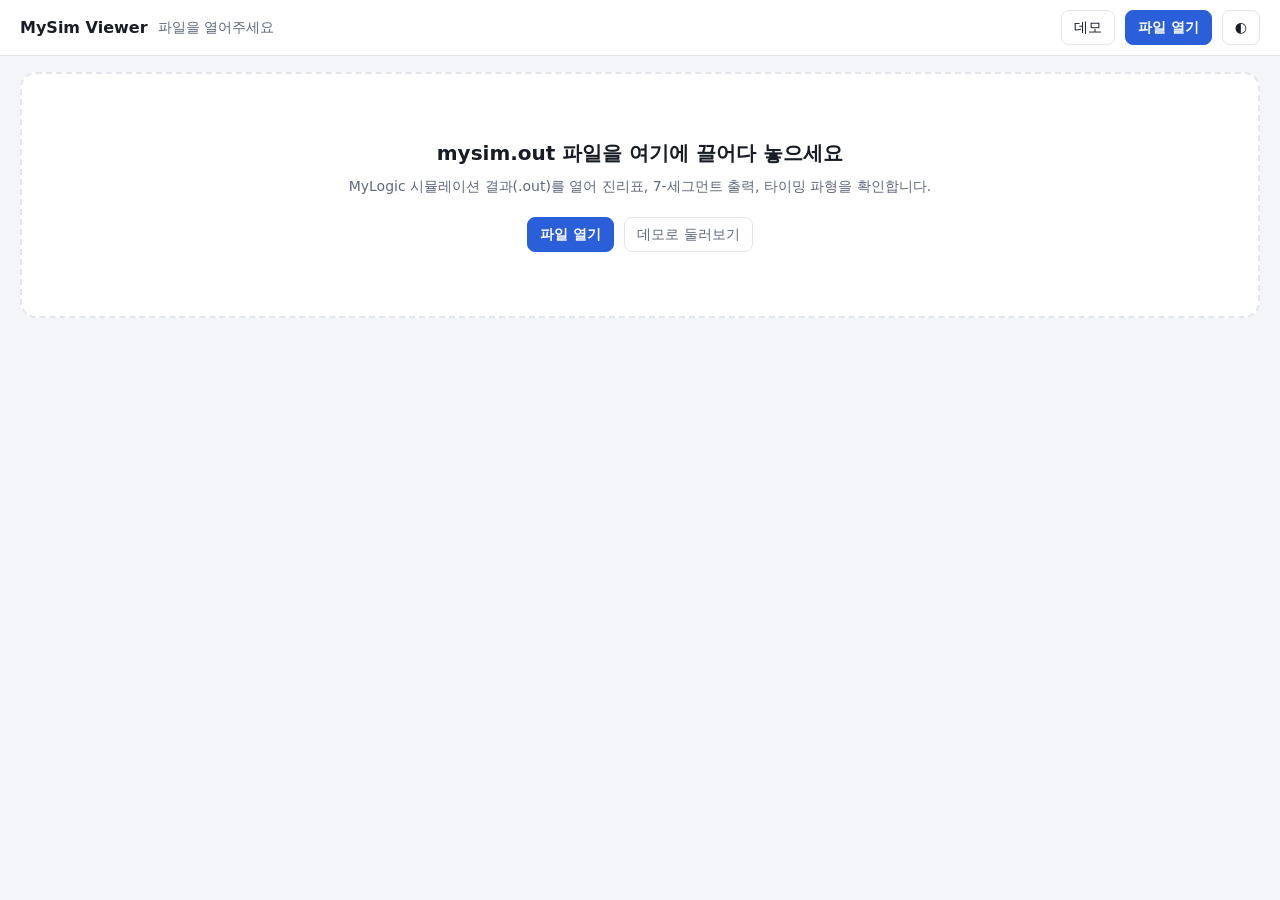
<file: index.html>
<!doctype html>
<html lang="ko">
<head>
<meta charset="utf-8">
<meta name="viewport" content="width=device-width,initial-scale=1">
<title>MySim Viewer</title>
<link rel="icon" href="data:image/svg+xml,%3Csvg xmlns='http://www.w3.org/2000/svg' viewBox='0 0 60 100'%3E%3Cpath fill='%23f03535' d='M10 6L14 2H46L50 6L46 10H14ZM52 8L56 12V44L52 48L48 44V12ZM52 52L56 56V88L52 92L48 88V56ZM10 94L14 90H46L50 94L46 98H14ZM8 52L12 56V88L8 92L4 88V56ZM8 8L12 12V44L8 48L4 44V12ZM10 50L14 46H46L50 50L46 54H14Z'/%3E%3C/svg%3E">
<style>
/* ───────── 토큰 ───────── */
:root{
  --bg:#f4f5f8;--panel:#fff;--ink:#181c24;--muted:#5f697c;--line:#e2e5eb;--soft:#f1f3f7;
  --accent:#2b5fd9;--accent-ink:#fff;
  --ok:#0f7a38;--ok-bg:#e4f5ea;--bad:#c62828;--bad-bg:#fdeaea;--warn:#a15c00;--warn-bg:#fff2dc;
  --seg-on:#f03535;--seg-off:#e6e9ef;--seg-x:#f5a524;
  --b1:#0e7c66;--b0:#636d80;--bx:#9c5b00;
  --shadow:0 1px 2px rgba(16,24,40,.06),0 1px 3px rgba(16,24,40,.08);
  --mono:Consolas,"D2Coding",monospace;
  color-scheme:light;
}
:root[data-theme=dark]{
  --bg:#0f1218;--panel:#171b23;--ink:#e6e9ef;--muted:#98a2b3;--line:#272d38;--soft:#1e232d;
  --accent:#6f9bff;--accent-ink:#0b1020;
  --ok:#4ade80;--ok-bg:#12281b;--bad:#ff7b7b;--bad-bg:#331717;--warn:#fbbf24;--warn-bg:#33270e;
  --seg-on:#ff4d4d;--seg-off:#262c37;--seg-x:#f5a524;
  --b1:#4fd1b5;--b0:#8a94a6;--bx:#fbbf24;
  --shadow:none;
  color-scheme:dark;
}

/* ───────── 기본 ───────── */
*{box-sizing:border-box}
html,body{margin:0}
[hidden]{display:none!important}
body{background:var(--bg);color:var(--ink);font:14px/1.5 "Segoe UI","Malgun Gothic",system-ui,sans-serif}
button,select,input{font:inherit;color:inherit}
button{background:var(--panel);border:1px solid var(--line);border-radius:8px;padding:6px 12px;cursor:pointer;min-height:34px}
button:hover{background:var(--soft)}
button.primary{background:var(--accent);border-color:var(--accent);color:var(--accent-ink);font-weight:600}
button.primary:hover{filter:brightness(1.08)}
button.ghost{background:transparent}
select{background:var(--panel);border:1px solid var(--line);border-radius:8px;padding:5px 8px;min-height:32px}
:is(button,select,input):focus-visible{outline:2px solid var(--accent);outline-offset:2px}
h2{font-size:13px;font-weight:600;color:var(--muted);letter-spacing:.02em;margin:0 0 10px;display:flex;align-items:center;gap:8px}
.grow{flex:1}
.mono{font-family:var(--mono)}
.hint{color:var(--muted);font-size:12px;margin-top:8px}
kbd{font:11px var(--mono);background:var(--soft);border:1px solid var(--line);border-radius:4px;padding:0 5px}
.chk{display:inline-flex;align-items:center;gap:6px;color:var(--muted);cursor:pointer;user-select:none}
.pill{font-size:12px;font-weight:600;border-radius:999px;padding:1px 10px;background:var(--soft);color:var(--muted)}
.pill.ok{background:var(--ok-bg);color:var(--ok)}
.pill.bad{background:var(--bad-bg);color:var(--bad)}
.tools{display:inline-flex;gap:4px}
.tools button{min-height:26px;padding:0 9px;font-size:12px}
@media(prefers-reduced-motion:reduce){*{transition:none!important}}

/* ───────── 레이아웃 ───────── */
.bar{display:flex;align-items:center;gap:10px;padding:10px 20px;background:var(--panel);border-bottom:1px solid var(--line);position:sticky;top:0;z-index:20;flex-wrap:wrap}
.brand{font-size:16px;font-weight:700}
.file{color:var(--muted);min-width:0;overflow:hidden;text-overflow:ellipsis;white-space:nowrap;flex:1 1 200px}
.file b{color:var(--ink);font-weight:600}
main{max-width:1320px;margin:0 auto;padding:16px 20px 40px}
.card{background:var(--panel);border:1px solid var(--line);border-radius:12px;padding:14px 16px;box-shadow:var(--shadow);min-width:0}
/* 왼쪽 열: 출력 검증 · 진리표 / 오른쪽 열: 전체 출력 · 파형 */
.cols{display:grid;grid-template-columns:420px minmax(0,1fr);gap:16px;align-items:start}
.col{display:flex;flex-direction:column;gap:16px;min-width:0}
.noseg :is(#galleryCard,#big){display:none}
@media(max-width:940px){                       /* 좁은 화면: 한 줄로 쌓되 검증 → 전체 출력 → 파형 → 진리표 순서 */
  .cols{grid-template-columns:1fr}
  .col{display:contents}
  #verifyCard{order:1} #mapCard{order:2} #galleryCard{order:3} #waveCard{order:4} #tableCard{order:5}
}

.empty{border:2px dashed var(--line);border-radius:16px;padding:64px 24px;text-align:center;color:var(--muted);background:var(--panel)}
.empty h1{font-size:20px;color:var(--ink);margin:0 0 8px}
.empty p{margin:0 0 20px}
.empty .actions{display:flex;gap:10px;justify-content:center;flex-wrap:wrap}
.drop{position:fixed;inset:0;z-index:50;background:color-mix(in srgb,var(--accent) 18%,transparent);border:3px dashed var(--accent);display:flex;align-items:center;justify-content:center;font-size:22px;font-weight:600;color:var(--accent);backdrop-filter:blur(2px)}
.notes{display:flex;flex-direction:column;gap:6px;margin-bottom:12px}
.note{background:var(--warn-bg);color:var(--warn);border-radius:8px;padding:8px 12px;font-size:13px}
.toast{position:fixed;left:50%;bottom:24px;transform:translateX(-50%);background:var(--ink);color:var(--bg);padding:10px 16px;border-radius:10px;z-index:60;box-shadow:0 6px 24px rgba(0,0,0,.25);max-width:90vw}

/* ───────── 출력 검증 ───────── */
.big{display:flex;justify-content:center;padding:6px 0 4px}
.big svg{width:150px;height:auto}
.vinfo{text-align:center;color:var(--muted);font-size:13px;min-height:20px}
.vinfo b{color:var(--ink)}
.verdict{margin:10px 0 12px;padding:8px 12px;border-radius:8px;font-size:13px;text-align:center;background:var(--soft);color:var(--muted);min-height:38px;display:flex;align-items:center;justify-content:center}
.verdict.ok{background:var(--ok-bg);color:var(--ok)}
.verdict.bad{background:var(--bad-bg);color:var(--bad)}
.verdict .nw{white-space:nowrap}
.verdict .dim{opacity:.7}
.cmp{display:flex;align-items:center;justify-content:center;gap:3px;margin-top:5px}
.cmp .k{width:30px;margin-right:4px;text-align:right;font-size:11px;opacity:.75}
.cmp.head .sg{background:none;font-weight:600;font-size:11px;opacity:.6}
.sg{display:inline-flex;align-items:center;justify-content:center;width:23px;height:24px;border-radius:5px;font:700 13px var(--mono);background:color-mix(in srgb,currentColor 9%,transparent)}
.sg.w{background:var(--bad);color:var(--panel)}
.verdict .fix{margin-top:6px}
.ctrl{display:grid;grid-template-columns:44px 1fr 1.4fr;gap:8px}
.ctrl button{min-height:40px}
#slider{width:100%;margin:12px 0 4px;accent-color:var(--accent)}
.line{display:flex;align-items:center;gap:10px;flex-wrap:wrap;color:var(--muted);font-size:13px;margin-top:6px}
.chips{display:flex;flex-wrap:wrap;gap:4px;margin-top:14px;padding-top:12px;border-top:1px solid var(--line)}
.chip{font:12px var(--mono);background:var(--soft);border-radius:6px;padding:1px 7px;color:var(--b0)}
.chip.v1{color:var(--b1);font-weight:700}
.chip.vx{color:var(--bx);font-weight:700}
.chip i{font-style:normal;opacity:.75;margin-right:4px}

/* 7-세그먼트 */
.s{fill:var(--seg-off);transition:fill .12s}
.s.on{fill:var(--seg-on)}
.s.x{fill:var(--seg-x)}
.s.d{stroke:var(--accent);stroke-width:1.8;stroke-dasharray:3 2;stroke-linejoin:round}
.sl{font:600 6px system-ui,sans-serif;fill:var(--muted);text-anchor:middle;dominant-baseline:central;pointer-events:none;opacity:.85}
.sl.on{fill:#fff}

/* 갤러리 */
.gallery{display:grid;grid-template-columns:repeat(auto-fill,minmax(64px,1fr));gap:8px}
.tile{position:relative;display:flex;flex-direction:column;align-items:center;gap:4px;padding:8px 4px 6px;border-radius:10px;background:var(--soft);border:1px solid transparent;min-height:0}
.tile svg{width:30px;height:auto}
.tile .lb{font:600 12px var(--mono);color:var(--muted)}
.tile .mk{position:absolute;top:3px;right:5px;font-size:11px;font-weight:700;color:var(--ok)}
.tile.cur{border-color:var(--accent);background:color-mix(in srgb,var(--accent) 12%,var(--panel))}
.tile.cur .lb{color:var(--ink)}
.tile.bad{background:var(--bad-bg)}
.tile.bad :is(.lb,.mk){color:var(--bad)}
.tile.na{opacity:.6}
.tile .wg{font:700 11px var(--mono);color:var(--bad);background:color-mix(in srgb,var(--bad) 14%,transparent);border-radius:4px;padding:0 5px;letter-spacing:.05em}
.segsum{display:flex;flex-wrap:wrap;align-items:center;gap:6px;margin-bottom:10px}
.segsum .lbl{color:var(--bad);font-size:12px;font-weight:600}
.segsum button{min-height:28px;padding:2px 10px;font-size:12px;color:var(--bad);border-color:var(--bad);background:var(--bad-bg)}
.segsum button b{font:700 13px var(--mono)}

/* 진리표 */
.tablewrap{max-height:520px;overflow:auto;border:1px solid var(--line);border-radius:8px}
table{border-collapse:separate;border-spacing:0;font:12.5px var(--mono);width:100%}
th,td{padding:3px 8px;text-align:center;border-bottom:1px solid var(--line);white-space:nowrap}
thead th{position:sticky;top:0;background:var(--soft);z-index:2;font-weight:600;color:var(--muted)}
th.tm,td.tm{position:sticky;left:0;background:var(--panel);text-align:right;z-index:1;border-right:1px solid var(--line)}
thead th.tm{z-index:3;background:var(--soft)}
th.in{color:var(--accent);box-shadow:inset 0 -2px 0 var(--accent)}
th.seg{color:var(--accent)}
th.sep,td.sep{border-right:2px solid var(--muted)}
td.b0{color:var(--b0)}
td.b1{color:var(--b1);font-weight:700}
td.bx{color:var(--bx);font-weight:700;background:var(--warn-bg)}
td.wr{outline:2px solid var(--bad);outline-offset:-2px;background:var(--bad-bg);color:var(--bad);font-weight:700}
td.vv{font-weight:700;color:var(--ink);border-left:1px solid var(--line)}
td.vv .hx{margin-left:6px;font-weight:400;color:var(--muted)}
tbody tr{cursor:pointer}
tbody tr:hover td{background:var(--soft)}
tbody tr.cur td{background:color-mix(in srgb,var(--accent) 16%,var(--panel))}
tbody tr.cur td.tm{box-shadow:inset 3px 0 0 var(--accent)}
.more{padding:8px;color:var(--muted);text-align:center;font-size:12px}
.more .bd{color:var(--bad)}
/* 신호 매핑 */
#mapCard>summary{cursor:pointer;font-weight:600;font-size:13px}
#mapCard small{font-weight:400;color:var(--muted);margin-left:6px}
.mapgrid{display:flex;gap:10px;align-items:center;margin:8px 0}
.mapgrid>b{flex:none;width:44px;font-size:12px;color:var(--muted)}
.maprow{display:flex;flex-wrap:wrap;gap:6px 10px}
.mp{display:inline-flex;align-items:center;gap:4px}
.mp span{font:600 12px var(--mono)}
.mp select{max-width:110px}
.maptools{display:flex;gap:8px;margin-top:8px}

/* 파형 */
.wavewrap{display:flex;overflow:auto;max-height:560px;border:1px solid var(--line);border-radius:8px;background:var(--panel)}
.lanes{position:sticky;left:0;z-index:2;background:var(--panel);border-right:1px solid var(--line);flex:none;padding-top:26px}
.lane{height:28px;display:flex;align-items:center;padding:0 10px;font:12px var(--mono);white-space:nowrap}
.lane.bus{color:var(--accent);font-weight:700}
#wave{flex:none;display:block;cursor:crosshair}
</style>
</head>
<body>

<header class="bar">
  <div class="brand">MySim Viewer</div>
  <div class="file" id="fileInfo">파일을 열어주세요</div>
  <label class="chk" id="watchWrap" hidden title="시뮬레이션을 다시 돌려 파일이 바뀌면 자동으로 다시 읽습니다"><input type="checkbox" id="watch"> 변경 자동 감지</label>
  <button id="btnReload" class="ghost" hidden>다시 읽기</button>
  <button id="btnDemo" class="ghost">데모</button>
  <button id="btnOpen" class="primary">파일 열기</button>
  <button id="btnTheme" class="ghost" title="라이트/다크 전환" aria-label="테마 전환">◐</button>
</header>

<main>
  <section id="empty" class="empty">
    <h1>mysim.out 파일을 여기에 끌어다 놓으세요</h1>
    <p>MyLogic 시뮬레이션 결과(.out)를 열어 진리표, 7-세그먼트 출력, 타이밍 파형을 확인합니다.</p>
    <div class="actions">
      <button class="primary" id="btnOpen2">파일 열기</button>
      <button id="btnDemo2">데모로 둘러보기</button>
    </div>
  </section>

  <div id="content" hidden>
    <div class="notes" id="notes"></div>

    <div class="cols">
      <div class="col">
        <section class="card" id="verifyCard">
          <h2>출력 검증</h2>
          <div class="big" id="big"></div>
          <div class="vinfo" id="vinfo"></div>
          <div class="verdict" id="verdict" role="status"></div>
          <div class="ctrl">
            <button id="bFirst" title="처음으로 (Home)" aria-label="처음으로">⏮</button>
            <button id="bPrev" title="이전 (←)">◀ 이전</button>
            <button id="bNext" class="primary" title="다음 (→ 또는 Space)">다음 출력 확인 ▶</button>
          </div>
          <input type="range" id="slider" min="0" max="0" value="0" aria-label="단계 이동">
          <div class="line">
            <span id="stepText" class="mono"></span>
            <span class="grow"></span>
            <label class="chk"><input type="checkbox" id="auto"> 자동 재생</label>
            <select id="speed" aria-label="재생 속도">
              <option value="1500">느리게</option>
              <option value="800" selected>보통</option>
              <option value="300">빠르게</option>
            </select>
          </div>
          <div class="line">
            <span>검증 기준</span>
            <select id="mode" aria-label="검증 기준">
              <option value="bcd">BCD 0–9</option>
              <option value="hex">Hex 0–F</option>
              <option value="off">끄기</option>
            </select>
            <span>출력 극성</span>
            <select id="polarity" aria-label="출력 극성" title="공통 애노드 등 0이 켜짐인 회로는 Active Low로 바꾸세요">
              <option value="high">켜짐=1</option>
              <option value="low">켜짐=0 (Active Low)</option>
            </select>
            <span class="grow"></span>
            <label class="chk" id="foldWrap" title="같은 값이 반복되는 행은 처음 한 번만 봅니다"><input type="checkbox" id="fold" checked> 반복 행 접기</label>
          </div>
          <div class="chips" id="chips"></div>
        </section>

        <details class="card" id="mapCard" hidden>
          <summary>신호 매핑 <small id="mapState"></small></summary>
          <p class="hint">신호 이름이 <b>A~G</b>·<b>W X Y Z</b>가 아닐 때 어느 신호가 무엇인지 직접 고릅니다. 입력은 최상위 비트(W)부터 고르고, 모두 비워 두면 파일의 VECTOR 또는 추정을 씁니다. 같은 파일을 다시 읽어도 유지되며 다른 파일을 열면 초기화됩니다.</p>
          <div class="mapgrid"><b>A–G</b><div class="maprow" id="mapSeg"></div></div>
          <div class="mapgrid"><b>입력</b><div class="maprow" id="mapInp"></div></div>
          <div class="maptools"><button id="mapApply" class="primary">적용</button><button id="mapReset">자동으로 되돌리기</button></div>
        </details>

        <section class="card" id="tableCard">
          <h2>진리표</h2>
          <div class="tablewrap" id="tableWrap"><table id="tbl"></table></div>
        </section>
      </div>

      <div class="col">
        <section class="card" id="galleryCard">
          <h2>전체 출력 <span id="summary" class="pill"></span></h2>
          <div class="segsum" id="segSummary" hidden></div>
          <div class="gallery" id="gallery"></div>
          <div class="more" id="galleryMore" hidden></div>
          <div class="hint">칸을 누르면 해당 입력으로 이동합니다. 붉은색 칸은 표준 7-세그먼트와 다른 출력이고, 아래 글자가 틀린 세그먼트입니다.</div>
        </section>

        <section class="card" id="waveCard">
          <h2><span class="grow">타이밍 파형</span>
            <span class="tools"><button id="zOut" aria-label="축소">−</button><button id="zIn" aria-label="확대">＋</button><button id="zFit">맞춤</button></span>
          </h2>
          <div class="wavewrap" id="waveWrap"><div class="lanes" id="lanes"></div><canvas id="wave"></canvas></div>
          <div class="hint">파형을 누르면 그 시점으로 이동 · <kbd>Ctrl</kbd>+휠로 확대/축소 · 키보드 <kbd>←</kbd> <kbd>→</kbd> <kbd>Space</kbd> <kbd>Home</kbd></div>
        </section>
      </div>
    </div>
  </div>
</main>

<div class="drop" id="drop" hidden>놓아서 열기</div>
<input type="file" id="fileIn" accept=".out,.txt" hidden>

<script>
'use strict';
/* MySim 결과 파일(.out) 뷰어.
   .out 형식:  VECTOR / WATCH / TABLE_ORDER 머리말(';'로 끝남) → START → "시간 비트열" 행들 → END
   화면 구성:  출력 검증(7-세그먼트) · 전체 출력 · 진리표 · 타이밍 파형 */

/* ════════════════════════════════════════════════════════════════
   0. 설정 · 유틸
   ════════════════════════════════════════════════════════════════ */
const CFG = {
  tableRows:      3000,   // 진리표에 그리는 최대 행
  galleryTiles:   96,     // 전체 출력에 그리는 최대 칸
  maxInputs:      8,      // 입력 신호 추정 대상의 최대 개수
  maxSignals:     24,     // 이보다 신호가 많으면 입력 추정을 건너뜀
  detectBudgetMs: 600,    // 입력 추정에 쓸 최대 시간
  watchMs:        1500,   // 파일 변경 확인 주기
  toastMs:        3500,
  tickMinPx:      70,     // 파형 시간 눈금 최소 간격
  maxCanvasPx:    15000,  // 파형 캔버스 최대 폭
};

const $  = s => document.querySelector(s);
const $$ = s => document.querySelectorAll(s);
const esc = s => String(s).replace(/[&<>"]/g, c => ({'&':'&amp;','<':'&lt;','>':'&gt;','"':'&quot;'}[c]));
const bstr = (v, k) => v.toString(2).padStart(k, '0');
const hexStr = (v, bits) => '0x' + v.toString(16).toUpperCase().padStart(Math.ceil(bits / 4), '0');
const range = n => Array.from({length:n}, (_, i) => i);
const cssVar = n => getComputedStyle(document.documentElement).getPropertyValue(n).trim();
const withAlpha = (hex, aa) => hex + aa;                    // '#rrggbb' + 2자리 16진 알파
const stampOf = f => f.lastModified + ':' + f.size;         // 파일이 바뀌었는지 비교용

const store = {                                             // 설정 기억 (막힌 환경이면 조용히 무시)
  get(k){ try { return localStorage.getItem('mysim-' + k); } catch { return null; } },
  set(k, v){ try { localStorage.setItem('mysim-' + k, v); } catch { /* 저장소를 못 쓰는 환경 */ } },
};

// 마우스로 컨트롤을 조작한 뒤에는 포커스를 놓아 방향키가 단계 이동에 쓰이게 한다.
// 키보드로 조작한 경우에는 포커스를 그대로 둔다 (키보드 사용자가 자리를 잃지 않도록)
let lastByPointer = false;
addEventListener('pointerdown', () => { lastByPointer = true; }, true);
addEventListener('keydown', () => { lastByPointer = false; }, true);
const blurAfter = fn => e => { fn(e); if (lastByPointer) e.target.blur(); };
// 비동기 핸들러의 오류를 알림으로 보여준다
const guard = fn => async (...args) => { try { return await fn(...args); } catch (e) { toast(e.message || String(e)); } };

let toastTimer;
function toast(msg){
  $$('.toast').forEach(e => e.remove());
  const t = document.createElement('div');
  t.className = 'toast'; t.textContent = msg; document.body.appendChild(t);
  clearTimeout(toastTimer); toastTimer = setTimeout(() => t.remove(), CFG.toastMs);
}

/* ════════════════════════════════════════════════════════════════
   1. 파서  (.out → D)
      D   = { maxTime, signals[], vectors[], rows[], seg, vec, warns[] }
      row = { i, t, bits, vs[], v }     bits: 신호별 '0'|'1'|'X' 문자열,
                                        vs: 벡터별 값(X 있으면 null), v: 판정용 입력값
   ════════════════════════════════════════════════════════════════ */
function decodeBuf(buf){
  try { return new TextDecoder('utf-8', {fatal:true}).decode(buf); }
  catch { return new TextDecoder('euc-kr').decode(buf); }      // MyLogic은 CP949로 저장
}

function parse(text){
  const lines = text.split(/\r?\n/);
  const start = lines.findIndex(l => l.trim().toUpperCase() === 'START');
  if (start < 0) throw new Error('START 줄을 찾을 수 없습니다. MySim 결과(.out) 파일이 맞는지 확인해 주세요.');

  const D = {maxTime:null, watch:[], order:[], vectors:[], rows:[], warns:[]};

  // 머리말: ';'로 끝나는 문장들 (WATCH 등은 여러 줄에 걸칠 수 있다)
  const hasTitle = /^\[.*\]/.test(lines[0] || '');
  const head = lines.slice(hasTitle ? 1 : 0, start).join(' ');
  for (const stmt of head.split(';').map(s => s.trim()).filter(Boolean)) {
    const [kw, ...rest] = stmt.split(/\s+/);
    switch (kw.toUpperCase()) {
      case 'MAX_TIME':    D.maxTime = Number.isFinite(Number(rest[0])) ? Number(rest[0]) : null; break;
      case 'WATCH':       D.watch = rest; break;
      case 'TABLE_ORDER': D.order = rest; break;
      case 'VECTOR':      D.vectors.push({name:rest[0], members:rest.slice(1)}); break;
    }
  }
  // 데이터 열 순서는 TABLE_ORDER. (WATCH 끝에는 VECTOR 이름이 섞여 있으므로 fallback 때 제외)
  const vecNames = new Set(D.vectors.map(v => v.name));
  D.signals = D.order.length ? D.order : D.watch.filter(n => !vecNames.has(n));

  for (const raw of lines.slice(start + 1)) {
    const l = raw.trim();
    if (!l) continue;
    if (l.toUpperCase() === 'END') break;
    const m = /^(\d+)\s*(.*)$/.exec(l);
    if (!m) continue;
    let bits = m[2].replace(/\s+/g, '').toUpperCase();
    if (bits.length !== D.signals.length) {
      if (D.warns.length < 3) D.warns.push(`시간 ${m[1]}: 값 개수(${bits.length})가 신호 개수(${D.signals.length})와 다릅니다.`);
      bits = bits.padEnd(D.signals.length, 'X').slice(0, D.signals.length);
    }
    D.rows.push({i:D.rows.length, t:Number(m[1]), bits:bits.replace(/[^01]/g, 'X')});
  }
  if (!D.rows.length) throw new Error('데이터 행이 없습니다.');

  for (const v of D.vectors) {
    v.idx = v.members.map(n => D.signals.indexOf(n));
    if (v.idx.includes(-1)) { D.warns.push('VECTOR 정의: 일부 신호를 찾지 못했습니다.'); v.idx = v.idx.filter(i => i >= 0); }
  }
  D.fileVectors = D.vectors.filter(v => v.idx.length);        // 파일의 VECTOR 문장 (신호 매핑으로 입력이 지정되면 그 벡터가 앞에 붙는다)
  const up = D.signals.map(s => s.toUpperCase());
  const seg = [...'ABCDEFG'].map(c => up.indexOf(c));
  D.map = {seg:seg.every(i => i >= 0) ? seg : null, inputs:null};
  finishD(D);
  return D;
}

/* D.map(= {seg, inputs})에 따라 벡터 · 입력값(r.vs, r.v) · 7-세그먼트(D.seg, D.vec)를 정한다.
   inputs가 있으면 그 4개 신호가 "입력값" 벡터(맨 앞)가 된다. 화면에는 파일에 적힌 이름 대신 "입력값"으로 표시한다 */
function finishD(D){
  const {seg, inputs} = D.map;
  let vecs = D.fileVectors;
  if (inputs) {
    const key = inputs.join(',');
    vecs = [{name:'IN', members:inputs.map(i => D.signals[i]), idx:inputs.slice(), src:'map'}, ...vecs.filter(v => v.idx.join(',') !== key)];
  }
  D.vectors = vecs.map(v => ({...v}));
  D.vectors.forEach((v, k) => { v.label = D.vectors.length > 1 ? `입력값${k + 1}` : '입력값'; });
  for (const r of D.rows) r.vs = D.vectors.map(v => {
    const s = v.idx.map(i => r.bits[i]).join('');
    return s.includes('X') ? null : parseInt(s, 2);
  });

  // 7-세그먼트: A~G 신호가 모두 있을 때. 판정에 쓸 입력 벡터는 A~G를 포함하지 않는 첫 벡터
  D.seg = seg;
  const vk = D.vectors.findIndex(v => !D.seg || !v.idx.some(i => D.seg.includes(i)));
  D.vec = vk >= 0 ? D.vectors[vk] : null;
  for (const r of D.rows) r.v = D.vec ? r.vs[vk] : null;
}


/* ════════════════════════════════════════════════════════════════
   2. 상태
   ════════════════════════════════════════════════════════════════ */
const S = {
  D:null,
  cur:0,                  // 선택된 행 (D.rows 인덱스)
  steps:[],               // 단계로 다루는 행 인덱스들 (접기를 켜면 중복 제거)
  canFold:false, fold:true,
  mode:'bcd',             // 7-세그먼트 판정 기준
  evals:[],               // 행별 판정 결과
  auto:null,              // 자동 재생 타이머
  galleryAll:false,       // 전체 출력을 칸 수 제한 없이 그릴지
  inputs:[], cols:[],     // 추정한 입력 신호 / 진리표 열 순서(입력 → 출력)
  handle:null, stamp:'', watch:null,          // 파일 핸들(File System Access API)과 변경 감지
  wave:{lanes:[], rows:[], t0:0, tEnd:1, ppu:null},   // 파형: ppu = 시간 1당 픽셀 수
};

/* ════════════════════════════════════════════════════════════════
   3. 7-세그먼트: 표준 패턴, 판정, SVG
   ════════════════════════════════════════════════════════════════ */
// a b c d e f g 순서. 관용적으로 모양이 갈리는 글자는 여러 모양을 모두 정답으로 본다
//   1: 오른쪽(b,c) / 왼쪽(e,f)   6: 위 획 유무   7: 왼쪽 위(f) 획 유무   9: 아래 획 유무
//   A: 대문자 / 소문자 a         C: 대문자 C / 소문자 c
const PAT = {
  0:['1111110'], 1:['0110000','0000110'], 2:['1101101'], 3:['1111001'], 4:['0110011'],
  5:['1011011'], 6:['1011111','0011111'], 7:['1110000','1110010'], 8:['1111111'],
  9:['1111011','1110011'], 10:['1110111','1111101'], 11:['0011111'], 12:['1001110','0001101'],
  13:['0111101'], 14:['1001111'], 15:['1000111'],
};
const DIGIT = ['0','1','2','3','4','5','6','7','8','9','A','b','C','d','E','F'];
const SEG_NAMES = 'ABCDEFG';

/* 출력 극성: 기본은 1이 켜짐(Active High). low면 0이 켜짐(Active Low · 공통 애노드).
   파일의 값은 그대로 두고, 세그먼트를 읽을 때 litBit으로 "켜짐=1" 값으로 바꿔 해석한다. X는 그대로 X */
const POL = {low:false};
const litBit = b => POL.low ? (b === '0' ? '1' : b === '1' ? '0' : b) : b;
const segBits = r => S.D.seg && S.D.seg.map(i => litBit(r.bits[i]));

// 행 하나의 판정: {st:'ok'|'bad'|'na', ...}
function evalRow(r){
  if (!S.D.seg || S.mode === 'off' || r.v == null) return {st:'na'};
  if (r.v > (S.mode === 'hex' ? 15 : 9)) return {st:'na', why:'검증 범위 밖'};
  const got = segBits(r).join('');
  if (PAT[r.v].includes(got)) return {st:'ok'};
  // 가장 가까운 표준 모양과 비교해 어느 세그먼트가 틀렸는지 알려준다 (X는 항상 다른 값으로 센다)
  const dist = p => [...p].filter((c, i) => c !== got[i]).length;
  const want = PAT[r.v].reduce((a, b) => dist(b) < dist(a) ? b : a);
  const diffs = [...want].flatMap((c, i) => c === got[i] ? [] : [i]);
  return {st:'bad', got, want, diffs, hasX:got.includes('X')};
}
const evalAll = () => { S.evals = S.D.rows.map(evalRow); };

const SEG_POLY = [
  '10,6 14,2 46,2 50,6 46,10 14,10',     // a
  '52,8 56,12 56,44 52,48 48,44 48,12',  // b
  '52,52 56,56 56,88 52,92 48,88 48,56', // c
  '10,94 14,90 46,90 50,94 46,98 14,98', // d
  '8,52 12,56 12,88 8,92 4,88 4,56',     // e
  '8,8 12,12 12,44 8,48 4,44 4,12',      // f
  '10,50 14,46 46,46 50,50 46,54 14,54', // g
];
const SEG_LABEL_POS = [[30,6],[52,28],[52,72],[30,94],[8,72],[8,28],[30,50]];

// states: 세그먼트 7개의 '0'|'1'|'X'.  wrong: 틀린 세그먼트 번호들(점선 표시)
function segSvg(states, {labels = false, wrong = []} = {}){
  let h = '<svg viewBox="0 0 60 100" aria-hidden="true">';
  for (let i = 0; i < 7; i++) {
    const on = states[i] === '1', cls = on ? 'on' : states[i] === '0' ? '' : 'x';
    h += `<polygon class="s ${cls}${wrong.includes(i) ? ' d' : ''}" points="${SEG_POLY[i]}"/>`;
    if (labels) h += `<text class="sl${on ? ' on' : ''}" x="${SEG_LABEL_POS[i][0]}" y="${SEG_LABEL_POS[i][1]}">${SEG_NAMES[i]}</text>`;
  }
  return h + '</svg>';
}

// 세그먼트 7칸을 글자로 나열: 켜진 것은 그 글자(A~G), 꺼진 것은 ·, X는 X. wrong에 든 칸은 빨갛게
function segStrip(bits, wrong){
  return [...bits].map((b, i) => {
    const ch = b === '1' ? SEG_NAMES[i] : b === '0' ? '·' : b === 'X' ? 'X' : b;
    return `<span class="sg${wrong.includes(i) ? ' w' : ''}">${ch}</span>`;
  }).join('');
}

// 판정 결과를 안내 문구로 바꾼다 → {cls, html}
function verdictView(r, e){
  if (e.st === 'ok') return {cls:'ok', html:`✓ 일치 — 표준 7-세그먼트 "${DIGIT[r.v]}"`};
  if (e.st === 'bad') {
    const fixes = e.diffs.map(i => `<span class="nw">${SEG_NAMES[i]}는 ` +
      (e.got[i] === 'X' ? 'X(미정)' : e.want[i] === '1' ? '켜져야 함' : '꺼져야 함') + '</span>').join(', ');
    return {cls:'bad', html:
      `<div><div>✗ ${e.hasX ? 'X(미정) 값 포함' : '불일치'} — "${DIGIT[r.v]}"</div>` +
      `<div class="cmp head"><span class="k"></span>${segStrip(SEG_NAMES, [])}</div>` +
      `<div class="cmp"><span class="k">기대</span>${segStrip(e.want, e.diffs)}</div>` +
      `<div class="cmp"><span class="k">실제</span>${segStrip(e.got, e.diffs)}</div>` +
      `<div class="fix">${fixes} <span class="dim">(점선 표시)</span></div></div>`};
  }
  const text = !S.D.seg ? '이 파일에는 A–G 세그먼트 신호가 없어 자동 판정을 하지 않습니다.'
    : S.mode === 'off' ? '자동 판정 꺼짐'
    : e.why || '입력값을 알 수 없어 판정하지 않습니다.';
  return {cls:'', html:esc(text)};
}

/* ════════════════════════════════════════════════════════════════
   4. 단계(steps): 반복 행 접기, 이동
   ════════════════════════════════════════════════════════════════ */
function computeSteps(){
  const rows = S.D.rows;
  // 끝에 연속된 X 행은 "시뮬레이션 끝" 표시이므로 접기 대상에서 제외
  let end = rows.length;
  if (rows.some(r => !r.bits.includes('X'))) while (end > 1 && rows[end - 1].bits.includes('X')) end--;
  const seen = new Set(), uniq = [];
  for (const r of rows.slice(0, end)) if (!seen.has(r.bits)) { seen.add(r.bits); uniq.push(r.i); }
  S.canFold = uniq.length < rows.length;
  $('#foldWrap').hidden = !S.canFold;
  S.steps = S.fold && S.canFold ? uniq : range(rows.length);
}

// 선택 행이 steps 안에서 몇 번째인지 (steps에 없으면 그 앞의 가장 가까운 단계)
function stepPos(){
  let k = 0;
  while (k + 1 < S.steps.length && S.steps[k + 1] <= S.cur) k++;
  return k;
}

function selectRow(i){
  S.cur = Math.max(0, Math.min(S.D.rows.length - 1, i));
  refreshSelection();
}
const goFirst = () => selectRow(S.steps[0]);
const goLast  = () => selectRow(S.steps[S.steps.length - 1]);
const goNext  = () => selectRow(S.steps[(stepPos() + 1) % S.steps.length]);
function goPrev(){
  const k = stepPos();
  selectRow(S.steps[S.steps[k] < S.cur ? k : Math.max(0, k - 1)]);
}
function setAuto(on){
  clearInterval(S.auto);
  S.auto = on ? setInterval(goNext, Number($('#speed').value)) : null;
  $('#auto').checked = on;
}

/* ════════════════════════════════════════════════════════════════
   5. 입력 신호 추정 (진리표에서 입력 열을 앞으로 모으는 데 사용)
   ════════════════════════════════════════════════════════════════ */
/* .out에는 입·출력 구분이 없으므로
   "행을 유일하게 결정하면서 시간순으로 0,1,2…로 세는" 신호 조합을 찾는다. */
function detectInputs(D){
  const N = D.signals.length;
  if (N < 2 || N > CFG.maxSignals) return null;

  const clean = D.rows.filter(r => !r.bits.includes('X'));
  const uniq = [...new Set(clean.map(r => r.bits))];
  if (uniq.length < 2) return null;

  const flips = new Array(N).fill(0);            // 신호별 값이 바뀐 횟수 (많이 바뀔수록 LSB)
  for (let i = 1; i < clean.length; i++) for (let j = 0; j < N; j++) if (clean[i - 1].bits[j] !== clean[i].bits[j]) flips[j]++;
  const isCounting = idx => {
    const lsbFirst = idx.slice().sort((a, b) => flips[b] - flips[a] || b - a);
    return uniq.every((bits, p) => lsbFirst.reduce((v, s, k) => v | (bits[s] === '1') << k, 0) === p);
  };
  const isKey = idx => new Set(uniq.map(b => idx.map(i => b[i]).join(''))).size === uniq.length;

  const t0 = performance.now();
  for (let n = Math.max(1, Math.ceil(Math.log2(uniq.length))); n <= Math.min(CFG.maxInputs, N - 1); n++) {
    let fallback = null;                          // 세기 패턴은 아니지만 행을 결정하는 첫 조합
    const idx = range(n);
    for (;;) {
      if (performance.now() - t0 > CFG.detectBudgetMs) return fallback;
      if (isKey(idx)) {
        if (isCounting(idx)) return idx.slice();
        fallback ??= idx.slice();
      }
      let p = n - 1;                              // 다음 조합
      while (p >= 0 && idx[p] === N - n + p) p--;
      if (p < 0) break;
      idx[p]++;
      for (let q = p + 1; q < n; q++) idx[q] = idx[q - 1] + 1;
    }
    if (fallback) return fallback;
  }
  return null;
}

// 표시 순서(MSB→LSB): VECTOR와 같은 집합이면 그 순서, 아니면 파일의 열 순서
function displayOrder(idxs){
  const same = S.D.vectors.find(v => v.idx.length === idxs.length && v.idx.every(i => idxs.includes(i)));
  return same ? same.idx.slice() : idxs.slice().sort((a, b) => a - b);
}

// 진리표 열 순서: 입력 신호(MSB→LSB) 다음에 나머지(출력)
function autoInputs(){
  const found = S.D.vec?.src === 'map' ? S.D.vec.idx.slice() : detectInputs(S.D);    // 직접 지정한 입력은 추정하지 않는다
  S.inputs = found ? (S.D.vec?.src === 'map' ? found : displayOrder(found)) : [];
  S.cols = [...S.inputs, ...range(S.D.signals.length).filter(i => !S.inputs.includes(i))];
}

/* ════════════════════════════════════════════════════════════════
   6. 화면: 알림 · 갤러리 · 진리표 · 선택 영역
   ════════════════════════════════════════════════════════════════ */
function renderNotes(){
  const D = S.D, notes = [...D.warns];
  if (!D.signals.length) notes.push('신호가 없는 결과 파일입니다. 시뮬레이션에 WATCH 신호가 지정됐는지 확인해 주세요.');
  else if (D.seg && !D.vec) notes.push('A–G 출력은 있지만 입력값을 묶은 VECTOR가 없어 자동 판정은 하지 않습니다. 눈으로 확인하거나 회로에 VECTOR를 추가해 주세요.');
  if (D.seg && POL.low) notes.push('출력 극성이 Active Low(공통 애노드)입니다. 파일의 0을 "켜짐"으로 읽습니다. (진리표의 값은 파일 그대로)');
  $('#notes').innerHTML = notes.map(t => `<div class="note">${esc(t)}</div>`).join('');
}

// 전체 출력 칸에 쓰는 이름: 입력값이 있으면 그 글자(0~F), 없으면 시간
const rowLabel = r => r.v == null ? (S.D.vec ? 'X' : `t${r.t}`) : DIGIT[r.v] ?? r.v;

// 틀린 세그먼트별로 묶어 요약 버튼으로 보여준다. 누르면 그 오류가 처음 나오는 입력으로 이동
function renderSegSummary(){
  const box = $('#segSummary'), byseg = new Map();
  for (const i of S.steps) for (const k of S.evals[i].diffs ?? []) byseg.set(k, [...byseg.get(k) ?? [], i]);
  box.hidden = !byseg.size;
  box.innerHTML = !byseg.size ? '' : '<span class="lbl">문제 세그먼트</span>' +
    [...byseg].sort((a, b) => a[0] - b[0]).map(([k, rows]) => {
      const shown = rows.slice(0, 6).map(i => rowLabel(S.D.rows[i])).join(', ') + (rows.length > 6 ? ' …' : '');
      return `<button data-i="${rows[0]}" title="처음 나오는 입력으로 이동"><b>${SEG_NAMES[k]}</b> ${rows.length}건 · 입력 ${esc(shown)}</button>`;
    }).join('');
}

function renderGallery(){
  const D = S.D;
  if (!D.seg) return;
  // 칸이 많으면 일부만 그리되, 나머지가 있다는 것과 그중 불일치 수를 알리고 펼칠 수 있게 한다
  const shown = S.galleryAll ? S.steps : S.steps.slice(0, CFG.galleryTiles), hidden = S.steps.length - shown.length;
  const hiddenBad = S.steps.slice(shown.length).filter(i => S.evals[i].st === 'bad').length;
  $('#gallery').innerHTML = shown.map(i => {
    const r = D.rows[i], {st, diffs} = S.evals[i];
    const tip = `시간 ${r.t}` + (diffs ? ` · 불일치: ${diffs.map(k => SEG_NAMES[k]).join(' ')}` : '');
    const wrong = diffs ? `<span class="wg">${diffs.map(k => SEG_NAMES[k]).join(' ')}</span>` : '';
    return `<button class="tile ${st}" data-i="${i}" title="${tip}"><span class="mk">${st === 'ok' ? '✓' : st === 'bad' ? '✗' : ''}</span>${segSvg(segBits(r))}<span class="lb">${esc(rowLabel(r))}</span>${wrong}</button>`;
  }).join('');
  $('#galleryMore').hidden = !hidden;
  $('#galleryMore').innerHTML = hidden
    ? `<span>${S.steps.length}칸 중 ${shown.length}칸만 표시했습니다${hiddenBad ? ` — <b class="bd">나머지에 불일치 ${hiddenBad}개</b>` : ''}</span> <button id="galleryAll">나머지 ${hidden}칸 모두 보기</button>` : '';
  renderSegSummary();

  const count = st => S.steps.filter(i => S.evals[i].st === st).length;
  const ok = count('ok'), bad = count('bad'), pill = $('#summary');
  [pill.textContent, pill.className] =
    ok + bad === 0 ? ['검증 안 함', 'pill'] :
    bad === 0      ? [`${ok}/${ok} 일치`, 'pill ok'] :
                     [`${bad}개 불일치 · ${ok}개 일치`, 'pill bad'];
}

function renderTable(){
  const D = S.D, nIn = S.inputs.length;
  const sep = k => nIn && k === nIn - 1 ? ' sep' : '';         // 입력 | 출력 구분선
  const head = S.cols.map((si, k) => {
    const cls = S.inputs.includes(si) ? 'in' : D.seg && D.seg.includes(si) ? 'seg' : '';
    return `<th class="${cls}${sep(k)}">${esc(D.signals[si])}</th>`;
  }).join('');
  const vecHead = D.vectors.map(v => `<th class="vv">${esc(v.label)}</th>`).join('');

  const body = S.steps.slice(0, CFG.tableRows).map(i => {
    const r = D.rows[i], wrong = S.evals[i].diffs;               // 판정에서 틀린 세그먼트 번호들
    const cells = S.cols.map((si, k) => {
      const ch = r.bits[si], bad = wrong && wrong.includes(D.seg.indexOf(si));
      return `<td class="${ch === '1' ? 'b1' : ch === '0' ? 'b0' : 'bx'}${sep(k)}${bad ? ' wr' : ''}">${ch}</td>`;
    }).join('');
    const vecs = r.vs.map((v, k) => `<td class="vv">${v == null ? 'X' : `${v}<span class="hx">${hexStr(v, D.vectors[k].idx.length)}</span>`}</td>`).join('');
    return `<tr data-i="${i}"><td class="tm">${r.t}</td>${cells}${vecs}</tr>`;
  }).join('');

  $('#tbl').innerHTML = `<thead><tr><th class="tm">시간</th>${head}${vecHead}</tr></thead><tbody>${body}</tbody>`;
  $('#tableWrap .more')?.remove();
  if (S.steps.length > CFG.tableRows) $('#tbl').insertAdjacentHTML('afterend', `<div class="more">처음 ${CFG.tableRows}행만 표시합니다 (전체 ${S.steps.length}행)</div>`);
}

/* ─ 선택 행에 따라 바뀌는 부분 ─ */
function renderVerify(r, e){
  const D = S.D;
  if (D.seg) $('#big').innerHTML = segSvg(segBits(r), {labels:true, wrong:e.diffs});

  $('#vinfo').innerHTML = `시간 <b>${r.t}</b>` + D.vectors.map((v, k) => {
    const bin = v.idx.map(i => r.bits[i]).join(''), val = r.vs[k];
    return ` · ${esc(v.label)} = <b>${bin}</b>${val != null ? ` (${val} · ${hexStr(val, v.idx.length)})` : ''}`;
  }).join('');

  const {cls, html} = verdictView(r, e), vd = $('#verdict');
  vd.className = 'verdict ' + cls; vd.innerHTML = html;

  const k = stepPos(), slider = $('#slider');
  slider.max = Math.max(0, S.steps.length - 1); slider.value = k;
  $('#stepText').textContent = `${k + 1} / ${S.steps.length}`;

  $('#chips').innerHTML = D.signals.map((n, i) => {
    const ch = r.bits[i];
    return `<span class="chip ${ch === '1' ? 'v1' : ch === 'X' ? 'vx' : ''}"><i>${esc(n)}</i>${ch}</span>`;
  }).join('');
}

function markOnly(selector, els){
  $$(selector + '.cur').forEach(e => e.classList.remove('cur'));
  els.forEach(e => e.classList.add('cur'));
}

function markTableRow(follow){
  const tr = $(`#tbl tr[data-i="${S.cur}"]`);
  markOnly('#tbl tr', tr ? [tr] : []);
  if (!tr || !follow) return;
  const wrap = $('#tableWrap'), headH = $('#tbl thead').offsetHeight;
  if (tr.offsetTop - headH < wrap.scrollTop) wrap.scrollTop = tr.offsetTop - headH;
  else if (tr.offsetTop + tr.offsetHeight > wrap.scrollTop + wrap.clientHeight) wrap.scrollTop = tr.offsetTop + tr.offsetHeight - wrap.clientHeight;
}

// 선택이 바뀔 때마다 부르는 단일 진입점. follow: 표·파형을 선택 위치로 스크롤할지
function refreshSelection(follow = true){
  const r = S.D.rows[S.cur];
  renderVerify(r, S.evals[S.cur]);
  markOnly('.tile', $$(`.tile[data-i="${S.cur}"]`));
  markTableRow(follow);
  drawWave(follow);
}

/* ════════════════════════════════════════════════════════════════
   7. 타이밍 파형 (canvas)
   ════════════════════════════════════════════════════════════════ */
const LANE_H = 28, HEAD_H = 26, WAVE_PAD = 8;

// 파형에 그릴 행들과 행 간격의 중앙값.
// 마지막 행이 MAX_TIME에 찍힌 "끝 표시"(바로 앞 행과 값이 같음)면 제외한다.
// MAX_TIME에 있어도 값이 바뀌었거나, MAX_TIME가 아닌 시각의 행은 실제 상태이므로 남긴다
function waveRows(D){
  const rows = D.rows.slice();
  const gaps = rows.slice(1).map((r, i) => r.t - rows[i].t).sort((a, b) => a - b);
  const median = gaps.length ? gaps[gaps.length >> 1] || 1 : 1;
  const [a, b] = [rows.at(-1), rows.at(-2)];
  if (rows.length > 2 && D.maxTime != null && a.t === D.maxTime && a.bits === b.bits) rows.pop();
  return {rows, median};
}

function buildWave(){
  const D = S.D, w = S.wave;
  const {rows, median} = waveRows(D);
  w.rows = rows;
  w.t0 = w.rows[0].t;
  w.tEnd = w.rows.at(-1).t + (w.rows.length > 1 ? median : 1);

  w.lanes = [
    ...D.vectors.map((v, k) => ({name:v.label, bus:true,  get:r => r.vs[k] == null ? 'X' : String(r.vs[k])})),
    ...D.signals.map((n, i)  => ({name:n,       bus:false, get:r => r.bits[i]})),
  ];
  for (const lane of w.lanes) {                   // 같은 값이 이어지는 구간을 하나로 합친다
    lane.segs = [];
    w.rows.forEach((r, i) => {
      const v = lane.get(r), t1 = w.rows[i + 1]?.t ?? w.tEnd, last = lane.segs.at(-1);
      if (last && last.v === v) last.t1 = t1; else lane.segs.push({t0:r.t, t1, v});
    });
  }
  $('#lanes').innerHTML = w.lanes.map(l => `<div class="lane ${l.bus ? 'bus' : ''}" title="${esc(l.name)}">${esc(l.name)}</div>`).join('');
}

const waveColors = () => ({ink:cssVar('--ink'), muted:cssVar('--muted'), line:cssVar('--line'), acc:cssVar('--accent'), bx:cssVar('--bx'), b1:cssVar('--b1')});

// 시간 눈금: 1·2·5 × 10^k 중 간격이 tickMinPx 이상인 첫 값
function tickStep(ppu){
  for (let e = 0; e < 9; e++) for (const m of [1, 2, 5]) if (m * 10 ** e * ppu >= CFG.tickMinPx) return m * 10 ** e;
  return 10 ** 9;
}

function drawAxis(ctx, g, c){
  const w = S.wave, step = tickStep(w.ppu);
  ctx.strokeStyle = c.line; ctx.fillStyle = c.muted; ctx.lineWidth = 1; ctx.textAlign = 'left';
  for (let t = Math.ceil(w.t0 / step) * step; t <= w.tEnd; t += step) {
    const x = Math.round(g.X(t)) + .5;
    ctx.beginPath(); ctx.moveTo(x, HEAD_H - 6); ctx.lineTo(x, g.H); ctx.stroke();
    ctx.fillText(String(t), x + 3, 10);
  }
}

// 버스: 육각형 안에 10진 값
function drawBusLane(ctx, lane, g, c, y0){
  const yHi = y0 + 7, yLo = y0 + LANE_H - 8, yMid = (yHi + yLo) / 2;
  ctx.textAlign = 'center';
  for (const sg of lane.segs) {
    const x1 = g.X(sg.t0), x2 = g.X(sg.t1), isX = sg.v === 'X', s = Math.min(4, (x2 - x1) / 3);
    ctx.beginPath();
    ctx.moveTo(x1 + s, yHi); ctx.lineTo(x2 - s, yHi); ctx.lineTo(x2, yMid);
    ctx.lineTo(x2 - s, yLo); ctx.lineTo(x1 + s, yLo); ctx.lineTo(x1, yMid); ctx.closePath();
    ctx.fillStyle = isX ? withAlpha(c.bx, '40') : withAlpha(c.acc, '22'); ctx.fill();
    ctx.strokeStyle = isX ? c.bx : c.acc; ctx.lineWidth = 1.2; ctx.stroke();
    if (x2 - x1 > ctx.measureText(sg.v).width + 12) { ctx.fillStyle = c.ink; ctx.fillText(sg.v, (x1 + x2) / 2, yMid + 1); }
  }
}

// 1비트 신호: 하이/로우 선, X는 색 띠
function drawBitLane(ctx, lane, g, c, y0){
  const yHi = y0 + 7, yLo = y0 + LANE_H - 8;
  let prevY = null;
  for (const sg of lane.segs) {
    const x1 = g.X(sg.t0), x2 = g.X(sg.t1);
    if (sg.v === 'X') {
      ctx.fillStyle = withAlpha(c.bx, '40'); ctx.fillRect(x1, yHi, x2 - x1, yLo - yHi);
      ctx.strokeStyle = c.bx; ctx.lineWidth = 1; ctx.strokeRect(x1 + .5, yHi + .5, x2 - x1, yLo - yHi);
      prevY = null; continue;
    }
    const y = sg.v === '1' ? yHi : yLo;
    ctx.strokeStyle = sg.v === '1' ? c.b1 : c.muted; ctx.lineWidth = 1.6;
    ctx.beginPath();
    if (prevY != null && prevY !== y) { ctx.moveTo(x1, prevY); ctx.lineTo(x1, y); } else ctx.moveTo(x1, y);
    ctx.lineTo(x2, y); ctx.stroke(); prevY = y;
  }
}

// 현재 위치 표시. 파형에서 제외된 마커 행을 골랐어도 끝 안쪽에 그린다. 반환: 커서 구간의 x 범위
function drawCursor(ctx, g, c){
  const w = S.wave, r = S.D.rows[S.cur], ri = w.rows.indexOf(r);
  const xc = g.X(Math.min(r.t, w.tEnd)), xn = g.X(ri >= 0 ? w.rows[ri + 1]?.t ?? w.tEnd : w.tEnd);
  ctx.fillStyle = withAlpha(c.acc, '1f'); ctx.fillRect(xc, 0, Math.max(2, xn - xc), g.H);
  ctx.strokeStyle = c.acc; ctx.lineWidth = 2;
  ctx.beginPath(); ctx.moveTo(xc, 0); ctx.lineTo(xc, g.H); ctx.stroke();
  return {xc, xn};
}

function drawWave(follow){
  const D = S.D, w = S.wave;
  if (!D || $('#content').hidden) return;
  const cv = $('#wave'), wrap = $('#waveWrap'), lanesW = $('#lanes').offsetWidth;

  const span = Math.max(1, w.tEnd - w.t0);
  w.ppu ??= Math.max(240, wrap.clientWidth - lanesW - 24) / span;    // 처음엔 화면 폭에 맞춤
  w.ppu = Math.min(w.ppu, CFG.maxCanvasPx / span);
  const g = {
    X: t => WAVE_PAD + (t - w.t0) * w.ppu,
    W: Math.ceil(span * w.ppu) + 2 * WAVE_PAD,
    H: HEAD_H + w.lanes.length * LANE_H + 4,
  };
  const dpr = window.devicePixelRatio || 1, ctx = cv.getContext('2d');
  cv.width = g.W * dpr; cv.height = g.H * dpr; cv.style.width = g.W + 'px'; cv.style.height = g.H + 'px';
  ctx.setTransform(dpr, 0, 0, dpr, 0, 0);
  ctx.font = '11px Consolas, monospace'; ctx.textBaseline = 'middle';

  const c = waveColors();
  drawAxis(ctx, g, c);
  w.lanes.forEach((lane, li) => {
    const y0 = HEAD_H + li * LANE_H;
    ctx.strokeStyle = c.line; ctx.lineWidth = 1;
    ctx.beginPath(); ctx.moveTo(0, y0 + LANE_H - .5); ctx.lineTo(g.W, y0 + LANE_H - .5); ctx.stroke();
    (lane.bus ? drawBusLane : drawBitLane)(ctx, lane, g, c, y0);
  });
  const {xc, xn} = drawCursor(ctx, g, c);

  if (follow) {                                   // 커서가 보이는 영역 밖이면 스크롤
    const viewW = wrap.clientWidth - lanesW;
    if (xc < wrap.scrollLeft + 20 || xn > wrap.scrollLeft + viewW - 20) wrap.scrollLeft = Math.max(0, xc - viewW / 3);
  }
}

function zoomWave(factor, anchorPx){
  const w = S.wave, wrap = $('#waveWrap'), lanesW = $('#lanes').offsetWidth;
  const ax = anchorPx ?? wrap.clientWidth / 2;                       // 확대 기준점(화면 x)
  const tAt = w.t0 + (wrap.scrollLeft + ax - lanesW - WAVE_PAD) / w.ppu;
  w.ppu = Math.max(0.0005, w.ppu * factor);
  drawWave(false);
  wrap.scrollLeft = Math.max(0, (tAt - w.t0) * w.ppu + WAVE_PAD + lanesW - ax);
}

/* ════════════════════════════════════════════════════════════════
   8. 파일 열기
   ════════════════════════════════════════════════════════════════ */
/* 새 파일을 화면에 올린다.  keep: 같은 파일을 다시 읽는 경우(선택 위치·확대 유지)
   handle/stamp: 새로 열 때 함께 기억할 파일 핸들 */
function loadBuffer(buf, name, {keep = false, handle = null, stamp = ''} = {}){
  let D;
  try { D = parse(decodeBuf(buf)); }
  catch (e) { toast(e.message); return false; }

  S.D = D;
  if (keep) { S.stamp = stamp; if (S.manual) applyManualNames(D); }
  else { S.cur = 0; S.wave.ppu = null; S.galleryAll = false; S.manual = null; setSource(handle, stamp); }
  computeSteps(); evalAll();
  if (!keep) S.cur = S.steps[0];
  S.cur = Math.min(S.cur, D.rows.length - 1);

  $('#empty').hidden = true; $('#content').hidden = false;
  document.body.classList.toggle('noseg', !D.seg);
  $('#fileInfo').innerHTML = `<b>${esc(name)}</b> · ` +
    [`행 ${D.rows.length}`, `신호 ${D.signals.length}`, D.maxTime != null && `MAX_TIME ${D.maxTime}`].filter(Boolean).join(' · ');

  autoInputs();
  buildWave(); renderNotes(); renderGallery(); renderTable(); renderMapping(!keep && !D.seg);
  refreshSelection();
  return true;
}

// 파일 핸들이 있으면 "다시 읽기/변경 감지"를 켠다
function setSource(handle, stamp){
  S.handle = handle; S.stamp = stamp;
  clearInterval(S.watch); S.watch = null; $('#watch').checked = false;
  $('#btnReload').hidden = $('#watchWrap').hidden = !handle;
}

async function loadHandle(handle){
  const f = await handle.getFile();
  loadBuffer(await f.arrayBuffer(), f.name, {handle, stamp:stampOf(f)});
}

// 여러 파일이 오면 첫 .out(없으면 첫 파일)을 연다
async function loadFiles(files){
  files = [...files];
  const f = files.find(f => /\.out$/i.test(f.name)) ?? files[0];
  loadBuffer(await f.arrayBuffer(), f.name);
}

async function openPicker(){
  if (!window.showOpenFilePicker) return $('#fileIn').click();
  let handle;
  try { [handle] = await window.showOpenFilePicker({types:[{description:'MySim 결과', accept:{'text/plain':['.out', '.txt']}}]}); }
  catch (e) { if (e.name !== 'AbortError') $('#fileIn').click(); return; }
  await loadHandle(handle);
}

async function reload(){
  if (!S.handle) return;
  const f = await S.handle.getFile();
  loadBuffer(await f.arrayBuffer(), f.name, {keep:true, stamp:stampOf(f)});
}

function toggleWatch(on){
  clearInterval(S.watch); S.watch = null;
  if (!on) return;
  S.watch = setInterval(async () => {
    try {
      if (stampOf(await S.handle.getFile()) === S.stamp) return;
      await reload(); toast('파일이 바뀌어 다시 읽었습니다');
    } catch { /* 저장 중이거나 잠긴 파일 — 다음 주기에 다시 시도 */ }
  }, CFG.watchMs);
}

function loadDemo(){
  let text = '[MySim Result V3.5]\nMAX_TIME 1000;\nVECTOR IN W X Y Z;\nWATCH A B C D E F G W X Y Z IN;\nTABLE_ORDER A B C D E F G W X Y Z;\nSTART\n';
  for (let n = 0; n < 32; n++) {
    const v = n % 16;
    text += `${n * 10} ${v <= 9 ? PAT[v][0] : '0000000'}${bstr(v, 4)}\n`;
  }
  text += '1000 XXXXXXXXXXX\nEND\n';
  loadBuffer(new TextEncoder().encode(text).buffer, '데모 (BCD → 7-세그먼트)');
}
/* ════════════════════════════════════════════════════════════════
   신호 매핑: 파일의 신호 이름이 A~G · W X Y Z가 아닐 때 어느 신호가 무엇인지 직접 지정한다
   ════════════════════════════════════════════════════════════════ */
// 직접 지정한 매핑은 신호 이름으로 기억해 두었다가 같은 파일을 다시 읽을 때 적용한다
function applyManualNames(D){
  const m = S.manual, find = n => D.signals.indexOf(n);
  const seg = m.seg.map(find), inputs = m.inputs ? m.inputs.map(find) : null;
  if (seg.includes(-1) || (inputs && inputs.includes(-1))) return false;
  D.map = {seg, inputs}; finishD(D);
  return true;
}

// 매핑이 바뀐 뒤 판정 · 진리표 · 파형을 처음부터 다시 만든다 (선택 위치는 유지)
function rebuildView(){
  const D = S.D;
  computeSteps(); evalAll();
  S.cur = Math.min(S.cur, D.rows.length - 1);
  document.body.classList.toggle('noseg', !D.seg);
  autoInputs();
  buildWave(); renderNotes(); renderGallery(); renderTable(); renderMapping();
  refreshSelection(false);
}

function renderMapping(open = null){
  const D = S.D, card = $('#mapCard');
  if (!D) { card.hidden = true; return; }
  card.hidden = false;
  if (open != null) card.open = open;
  const opts = sel => `<option value="">(없음)</option>` + D.signals.map((n, i) => `<option value="${i}"${i === sel ? ' selected' : ''}>${esc(n)}</option>`).join('');
  const inputs = D.vec && D.vec.idx.length === 4 ? D.vec.idx : S.inputs.length === 4 ? S.inputs : [];
  const field = (label, sel) => `<label class="mp"><span>${label}</span><select>${opts(sel)}</select></label>`;
  $('#mapSeg').innerHTML = [...SEG_NAMES].map((c, k) => field(c, D.seg ? D.seg[k] : -1)).join('');
  $('#mapInp').innerHTML = ['W', 'X', 'Y', 'Z'].map((c, k) => field(c, inputs[k] ?? -1)).join('');
  $('#mapState').textContent = S.manual ? '· 직접 지정' : D.seg ? '' : '· A–G 없음';
}

function applyMapFromUi(){
  const D = S.D, pick = sel => [...$$(sel + ' select')].map(s => s.value === '' ? -1 : Number(s.value));
  const seg = pick('#mapSeg'), inp = pick('#mapInp'), anyInp = inp.some(i => i >= 0);
  if (seg.some(i => i < 0) || new Set(seg).size !== 7) return toast('A~G 7개를 서로 다른 신호로 모두 골라 주세요');
  if (anyInp && (inp.some(i => i < 0) || new Set(inp).size !== 4)) return toast('입력 W X Y Z 4개를 서로 다른 신호로 모두 고르거나, 모두 비워 두세요');
  if (inp.some(i => seg.includes(i))) return toast('입력은 A~G와 다른 신호여야 합니다');
  S.manual = {seg:seg.map(i => D.signals[i]), inputs:anyInp ? inp.map(i => D.signals[i]) : null};
  D.map = {seg, inputs:anyInp ? inp : null};
  finishD(D); rebuildView();
  toast('신호 매핑을 적용했습니다');
}
function resetMap(){
  const D = S.D;
  S.manual = null;
  const up = D.signals.map(s => s.toUpperCase()), seg = [...'ABCDEFG'].map(c => up.indexOf(c));
  D.map = {seg:seg.every(i => i >= 0) ? seg : null, inputs:null}; finishD(D); rebuildView();
}


/* ════════════════════════════════════════════════════════════════
   9. 이벤트 연결
   ════════════════════════════════════════════════════════════════ */
// 상단 · 파일
$('#btnOpen').onclick = $('#btnOpen2').onclick = guard(openPicker);
$('#btnDemo').onclick = $('#btnDemo2').onclick = loadDemo;
$('#btnReload').onclick = guard(reload);
$('#watch').onchange = blurAfter(e => toggleWatch(e.target.checked));
$('#fileIn').onchange = guard(async e => { const files = [...e.target.files]; e.target.value = ''; if (files.length) await loadFiles(files); });

// 출력 검증
$('#bFirst').onclick = goFirst;
$('#bPrev').onclick = goPrev;
$('#bNext').onclick = goNext;
$('#slider').oninput = e => selectRow(S.steps[Number(e.target.value)]);
$('#auto').onchange = blurAfter(e => setAuto(e.target.checked));
$('#speed').onchange = blurAfter(e => { store.set('speed', e.target.value); if ($('#auto').checked) setAuto(true); });
$('#mode').onchange = blurAfter(e => {
  S.mode = e.target.value; store.set('mode', S.mode);
  if (S.D) { evalAll(); renderGallery(); renderTable(); refreshSelection(false); }
});
$('#polarity').onchange = blurAfter(e => {
  POL.low = e.target.value === 'low'; store.set('polarity', POL.low ? 'low' : 'high');
  if (S.D) { evalAll(); renderNotes(); renderGallery(); renderTable(); refreshSelection(false); }
});
$('#mapApply').onclick = applyMapFromUi;
$('#mapReset').onclick = resetMap;
$('#fold').onchange = blurAfter(e => { S.fold = e.target.checked; computeSteps(); renderGallery(); renderTable(); refreshSelection(false); });
$('#gallery').onclick = e => { const t = e.target.closest('.tile'); if (t) selectRow(Number(t.dataset.i)); };
$('#segSummary').onclick = e => {
  const b = e.target.closest('button[data-i]');
  if (!b) return;
  const i = Number(b.dataset.i);
  if (!S.galleryAll && S.steps.indexOf(i) >= CFG.galleryTiles) { S.galleryAll = true; renderGallery(); }   // 아직 안 그린 칸이면 펼쳐서 보여준다
  selectRow(i);
};
$('#galleryMore').onclick = e => { if (e.target.closest('#galleryAll')) { S.galleryAll = true; renderGallery(); refreshSelection(false); } };
$('#tbl').onclick = e => { const t = e.target.closest('tr[data-i]'); if (t) selectRow(Number(t.dataset.i)); };

// 파형
$('#zIn').onclick = () => zoomWave(1.5);
$('#zOut').onclick = () => zoomWave(1 / 1.5);
$('#zFit').onclick = () => { S.wave.ppu = null; drawWave(false); $('#waveWrap').scrollLeft = 0; };
$('#wave').onclick = e => {
  const w = S.wave, t = w.t0 + (e.clientX - e.currentTarget.getBoundingClientRect().left - WAVE_PAD) / w.ppu;
  selectRow((w.rows.findLast(r => r.t <= t) ?? w.rows[0]).i);
};
$('#waveWrap').addEventListener('wheel', e => {
  if (!e.ctrlKey) return;
  e.preventDefault();
  zoomWave(e.deltaY < 0 ? 1.25 : 0.8, e.clientX - $('#waveWrap').getBoundingClientRect().left);
}, {passive:false});

// 키보드: 입력 컨트롤(슬라이더·체크박스·선택 상자)은 자체 키 처리를 존중한다
addEventListener('keydown', e => {
  if (!S.D || e.ctrlKey || e.metaKey || e.altKey) return;
  const tag = e.target.tagName;
  if (tag === 'INPUT' || tag === 'SELECT' || tag === 'TEXTAREA') return;
  if (tag === 'BUTTON' && e.key === ' ') return;
  const action = {ArrowRight:goNext, ' ':goNext, ArrowLeft:goPrev, Home:goFirst, End:goLast}[e.key];
  if (action) { e.preventDefault(); action(); }
});

// 드래그 앤 드롭 (한 파일이면 핸들을 받아 "다시 읽기"까지 지원)
let dragDepth = 0;
addEventListener('dragenter', e => { e.preventDefault(); dragDepth++; $('#drop').hidden = false; });
addEventListener('dragleave', () => { if (--dragDepth <= 0) { dragDepth = 0; $('#drop').hidden = true; } });
addEventListener('dragover', e => e.preventDefault());
addEventListener('drop', guard(async e => {
  e.preventDefault(); dragDepth = 0; $('#drop').hidden = true;
  const {files, items} = e.dataTransfer;
  if (files.length === 1 && items[0]?.getAsFileSystemHandle) {
    try { const h = await items[0].getAsFileSystemHandle(); if (h?.kind === 'file') return await loadHandle(h); } catch { /* 일반 파일로 처리 */ }
  }
  if (files.length) await loadFiles(files);
}));

addEventListener('resize', () => S.D && drawWave(false));

// 테마
function applyTheme(t){ document.documentElement.dataset.theme = t; if (S.D) drawWave(false); }
$('#btnTheme').onclick = () => {
  const t = document.documentElement.dataset.theme === 'dark' ? 'light' : 'dark';
  applyTheme(t); store.set('theme', t);
};

/* ════════════════════════════════════════════════════════════════
   10. 시작: 저장된 설정 복원
   ════════════════════════════════════════════════════════════════ */
applyTheme(store.get('theme') || (matchMedia('(prefers-color-scheme: dark)').matches ? 'dark' : 'light'));
for (const id of ['mode', 'speed', 'polarity']) {
  const el = $('#' + id), saved = store.get(id);
  if ([...el.options].some(o => o.value === saved)) el.value = saved;
}
S.mode = $('#mode').value;
POL.low = $('#polarity').value === 'low';
</script>
</body>
</html>
</file>
